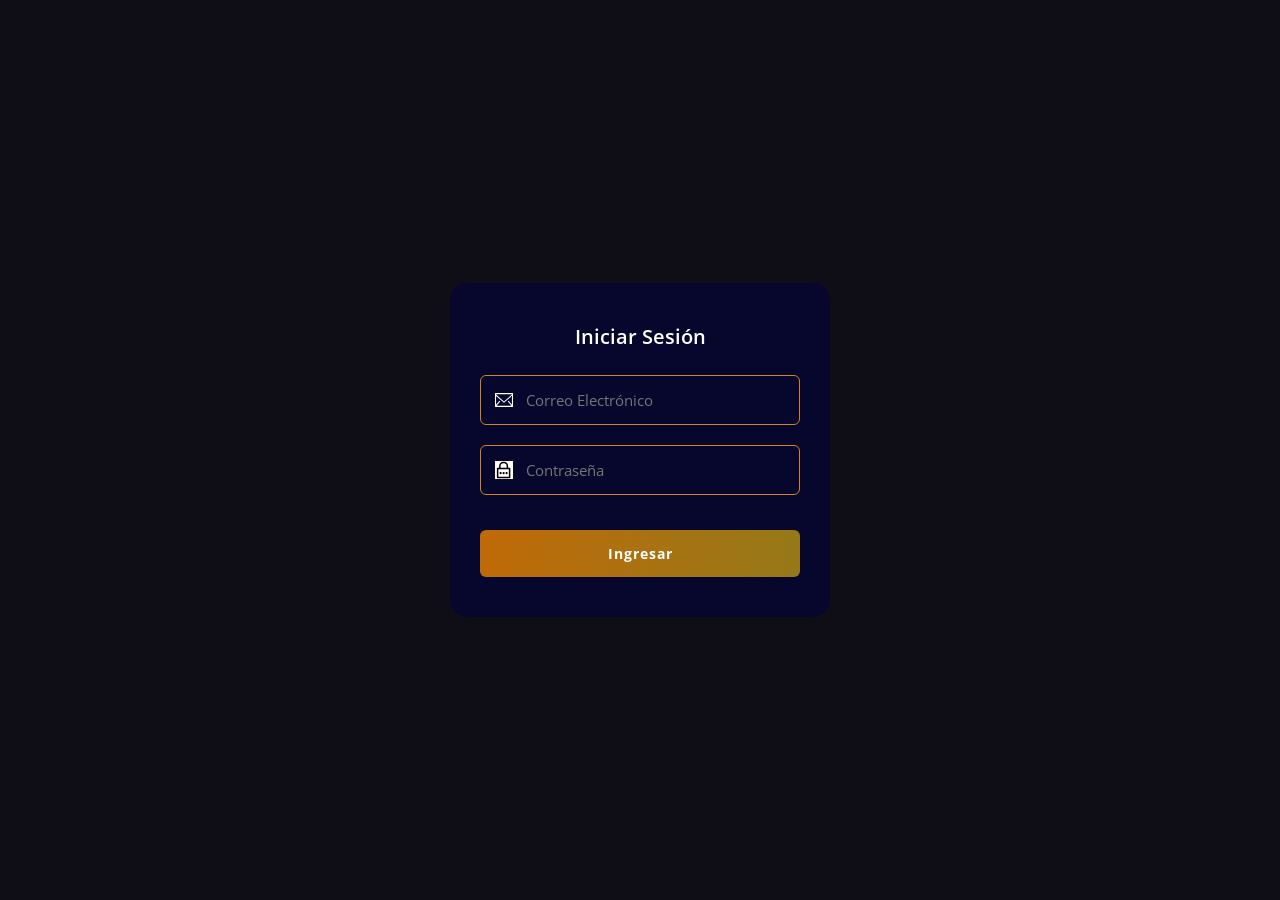
<file: index.html>
<!DOCTYPE html>
<html lang="es">
<head>
    <meta charset="UTF-8">
    <meta name="viewport" content="width=device-width, initial-scale=1.0">
    <link rel="stylesheet" href="css/index_login.css">
    <link rel="preconnect" href="https://fonts.googleapis.com">
    <link rel="preconnect" href="https://fonts.gstatic.com" crossorigin>
    <link href="https://fonts.googleapis.com/css2?family=Open+Sans:ital,wght@0,300..800;1,300..800&display=swap" rel="stylesheet">
    <title>Rincón del Sabor</title>
</head>
<body>
    <div class="sesion-cont">
        <h2>Iniciar Sesión</h2>
        <form action="html/panel_principal.html">
            <div class="campo">
                <div class="entrada">
                    <img src="multimedia/email.svg" alt="Icono email">
                    <input type="text" placeholder="Correo Electrónico">
                </div>
            </div>
            <div class="campo">
                <div class="entrada">
                    <img src="multimedia/password.svg" alt="Icono Contraseña">
                    <input type="password" placeholder="Contraseña">
                </div>
            </div>
            <button type="submit" id="ingresar">Ingresar</button>
        </form>
    </div>
</body>
</html>
</file>
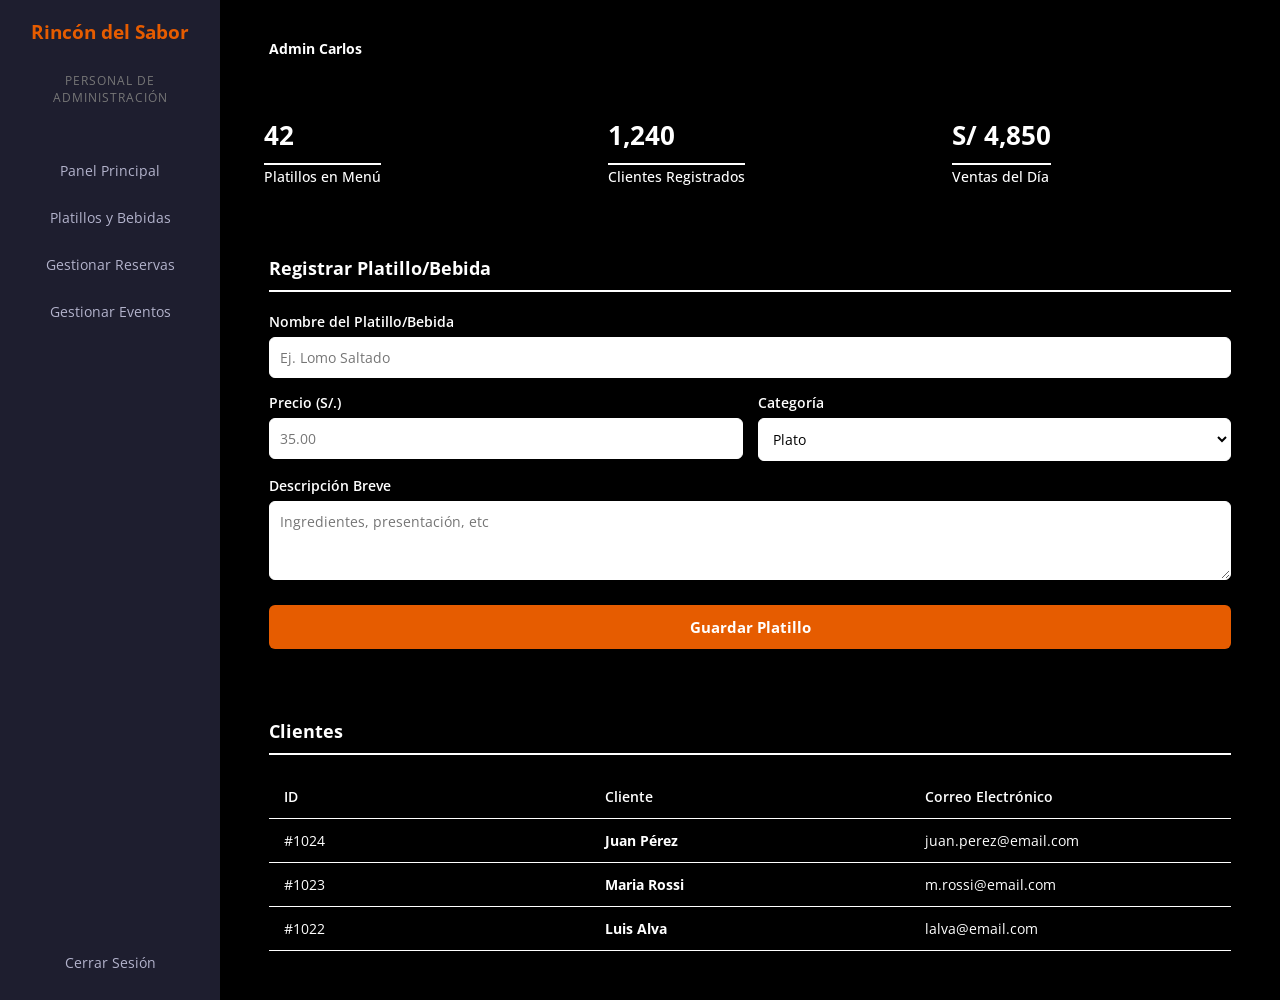
<file: html/panel_principal.html>
<!DOCTYPE html>
<html lang="es">
<head>
    <meta charset="UTF-8">
    <meta name="viewport" content="width=device-width, initial-scale=1.0">
    <title>Administración</title>
    <link rel="stylesheet" href="../css/panel_principal.css">
    <link rel="preconnect" href="https://fonts.googleapis.com">
    <link rel="preconnect" href="https://fonts.gstatic.com" crossorigin>
    <link href="https://fonts.googleapis.com/css2?family=Open+Sans:ital,wght@0,300..800;1,300..800&display=swap" rel="stylesheet">
    <title>Panel</title>
</head>
<body>
    <div class="admin-cont">
        <aside class="sidebar">
            <h2>Rincón del Sabor</h2>
            <div class="sidebar-rol">
                <p>PERSONAL DE ADMINISTRACIÓN</p>
            </div>
            <nav class="sidebar-menu">
                <a href="panel_principal.html">Panel Principal</a>
                <a href="platillos_bebidas.html">Platillos y Bebidas</a>
                <a href="reservas.html">Gestionar Reservas</a>
                <a href="eventos.html">Gestionar Eventos</a>
            </nav>
            <div class="sidebar-footer">
                <a href="../index.html">Cerrar Sesión</a>
            </div>
        </aside>

        <main class="main-cont">
            <header class="top-header">
                <h4>Admin Carlos</h4>
            </header>

            <section class="panel-cards">
                <div class="card">
                    <div class="card-dato">
                        <h3>42</h3>
                        <p>Platillos en Menú</p>
                    </div>
                </div>
                <div class="card">
                    <div class="card-dato">
                        <h3>1,240</h3>
                        <p>Clientes Registrados</p>
                    </div>
                </div>
                <div class="card">
                    <div class="card-dato">
                        <h3>S/ 4,850</h3>
                        <p>Ventas del Día</p>
                    </div>
                </div>
            </section>

            <div class="design-trabajo">
                <section class="bloque-cont">
                    <h3>Registrar Platillo/Bebida</h3>
                    <form class="admin-frm" onsubmit="return false;">
                        <div class="frm">
                            <label>Nombre del Platillo/Bebida</label>
                            <input type="text" id="platillo" placeholder="Ej. Lomo Saltado">
                        </div>
                        <div class="frm-fila">
                            <div class="frm">
                                <label>Precio (S/.)</label>
                                <input type="number" id="precio" min="0" placeholder="35.00">
                            </div>
                            <div class="frm">
                                <label>Categoría</label>
                                <select id="category">
                                    <option value="Plato">Plato</option>
                                    <option value="Bebida">Bebida</option>
                                </select>
                            </div>
                        </div>
                        <div class="frm">
                            <label>Descripción Breve</label>
                            <textarea id="description" rows="3" placeholder="Ingredientes, presentación, etc"></textarea>
                        </div>
                        <button type="submit" class="btn-enviar">Guardar Platillo</button>
                    </form>
                </section>

                <section class="bloque-cont">
                    <h3>Clientes</h3>
                    <div class="tbl-cont">
                        <table class="admin-tbl">
                            <thead>
                                <tr>
                                    <th>ID</th>
                                    <th>Cliente</th>
                                    <th>Correo Electrónico</th>
                                </tr>
                            </thead>
                            <tbody>
                                <tr>
                                    <td data-label="ID">#1024</td>
                                    <td data-label="Cliente"><strong>Juan Pérez</strong></td>
                                    <td data-label="Correo Electrónico">juan.perez@email.com</td>
                                </tr>
                                <tr>
                                    <td data-label="ID">#1023</td>
                                    <td data-label="Cliente"><strong>Maria Rossi</strong></td>
                                    <td data-label="Correo Electrónico">m.rossi@email.com</td>
                                </tr>
                                <tr>
                                    <td data-label="ID">#1022</td>
                                    <td data-label="Cliente"><strong>Luis Alva</strong></td>
                                    <td data-label="Correo Electrónico">lalva@email.com</td>
                                </tr>
                            </tbody>
                        </table>
                    </div>
                </section>
            </div>
        </main>
    </div>
</body>
</html>
</file>
<file: css/index_login.css>
* {
    padding: 0;
    margin: 0;
    box-sizing: border-box;
    font-family: 'Open Sans', sans-serif;
}

body {
    display: grid;        
    min-height: 100vh;
    place-items: center;
    background: #0f0e17; 
    padding: 15px;        
}

.sesion-cont {
    width: 90%;            
    max-width: 380px;      
    background: #07072e; 
    border-radius: 17px;
    text-align: center;
    padding: 40px 30px;
    color: #fff;
    display: flex;
    flex-direction: column;
}

h2 {
    font-size: 20px;
    font-weight: 600;
    margin-bottom: 25px;
}

form {
    display: flex;
    flex-direction: column;
    width: 100%;
}

.campo {
    width: 100%;
    margin-bottom: 20px;
}

.entrada {
    position: relative;
}

input {
    width: 100%;
    outline: none;
    color: #fff;
    padding: 14px 15px;
    padding-left: 45px;
    font-size: 15px;
    background-color: transparent;
    border-radius: 6px;
    border: 1px solid #d48319; 
}

img {
    position: absolute;
    left: 15px; 
    top: 50%;
    transform: translateY(-50%);
    width: 18px;  
    height: 18px; 
    flex-shrink: 0;         
    pointer-events: none;   
    z-index: 2;             
}

#ingresar {
    width: 100%;
    border: 0;
    outline: none;
    margin-top: 15px;
    padding: 14px;
    background: linear-gradient(90deg, #c06a08, #967919); 
    color: #fff;
    font-size: 14px;
    font-weight: bold;
    border-radius: 6px;
    cursor: pointer;
    letter-spacing: 1px;
    transition: opacity 0.5s ease;
    opacity: 0.5;
}

#ingresar:hover {
     opacity: 1;
}

@media (max-width: 1280px) {
    #ingresar {
        opacity: 1;
    }
}

@media (max-width: 768px) {
    .sesion-cont {
        padding: 35px 25px; 
    }
    
    h2 {
        font-size: 18px;
        margin-bottom: 20px;
    }
    #ingresar {
        opacity: 1;
    }
}

@media (max-width: 375px) {
    .sesion-cont {
        padding: 30px 20px; 
        border-radius: 12px;
    }
    
    h2 {
        font-size: 16px;
    }
    
    input, #ingresar {
        padding: 12px;      
        font-size: 14px;   
    }
    
    img {
        left: 12px;         
    }
    
    input {
        padding-left: 38px;
    }
    #ingresar {
        opacity: 1;
    }
}
</file>
<file: css/panel_principal.css>
* {
    margin: 0;
    padding: 0;
    box-sizing: border-box;
    font-family: 'Open Sans', sans-serif;
}

body {
    background-color: black;
    color: #333333;
    overflow-x: hidden;
}

.admin-cont {
    display: grid;
    grid-template-columns: 260px minmax(0, 1fr);
    min-height: 100vh;
}

.sidebar {
    background-color: #1e1e2f;
    color: #ffffff;
    display: flex;
    flex-direction: column;
    padding: 20px;
}

h2 {
    color: #e65c00;
}

.sidebar-rol p {
    font-size: 0.75rem;
    color: #777777;
    letter-spacing: 1px;
    margin: 15px 0 25px 0;
    text-align: center;
}

.sidebar-menu {
    display: flex;
    flex-direction: column;
    gap: 8px;
    flex-grow: 1;
}

a {
    display: flex;
    align-items: center;
    gap: 12px;
    color: #b3b3cc;
    text-decoration: none;
    padding: 12px 15px;
    border-radius: 8px;
    font-size: 0.95rem;
    transition: background-color 0.5s ease, color 0.5s ease;
}

a:hover {
    background-color: #c24d0a;
    color: #ffffff;
}

.main-cont {
    padding: 30px;
    display: flex;
    flex-direction: column;
    gap: 25px;
}

.top-header {
    padding: 15px 25px;
    border-radius: 12px;
    display: flex;
}

h4 {
    font-size: 0.9rem;
    color: #ffffff;
}

.panel-cards {
    display: grid;
    grid-template-columns: repeat(3, minmax(0, 1fr));
    gap: 20px;
}

.card {
    background-color: black;
    padding: 20px;
    border-radius: 12px;
    display: flex;
    align-items: center;
    gap: 20px;
    box-shadow: 0 4px 6px -1px rgba(0,0,0,0.05);
    animation: dezlizarUp 2s ease-out forwards;
}

@keyframes dezlizarUp {
    from {
        opacity: 0;
        transform: translateY(20px);
    }
    to {
        opacity: 1;
        transform: translateY(0);
    }
}

h3 {
    margin-bottom: 20px;
    font-size: 1.1rem;
    border-bottom: 2px solid #ffffff;
    padding-bottom: 10px;
    color: #ffffff;
}

.card-dato h3 { 
    font-size: 1.6rem; 
    margin-bottom: 2px;
    color: #ffffff;
}

.card-dato p { 
    font-size: 0.85rem; 
    font-weight: 500;
    color: #ffffff;
}

.design-trabajo {
    display: grid;
    grid-template-columns: minmax(0, 1fr) minmax(0, 1.3fr);
    gap: 20px;
}

.bloque-cont {
    padding: 25px;
}

.admin-frm {
    display: flex;
    flex-direction: column;
    gap: 15px;
    color: #ffffff;
}

.frm {
    display: flex;
    flex-direction: column;
    gap: 6px;
}

.frm-fila {
    display: flex;
    gap: 15px;
}

.frm-fila .frm {
    flex: 1;
}

.admin-frm label {
    font-size: 0.85rem;
    font-weight: 600;
}

input, select, textarea {
    padding: 10px;
    border: 1px solid #ffffff;
    border-radius: 6px;
    outline: none;
    font-size: 0.9rem;
    background-color: #ffffff;
    transition: border-color 0.3s;
    width: 100%;
}

input:focus, select:focus, textarea:focus {
    border-color: #e65c00;
}

.btn-enviar {
    background-color: #e65c00;
    color: #ffffff;
    border: none;
    padding: 12px;
    border-radius: 6px;
    font-weight: bold;
    cursor: pointer;
    font-size: 0.95rem;
    margin-top: 10px;
    transition: background-color 0.2s ease;
}

.btn-enviar:hover {
    background-color: #ff6f00;
}

.tbl-cont {
    overflow-x: auto;
    width: 100%;
}

.admin-tbl {
    width: 100%;
    border-collapse: collapse;
    text-align: left;
    font-size: 0.9rem;
    color: #ffffff;
    table-layout: fixed;
}

th, td {
    padding: 12px 15px;
    border-bottom: 1px solid #ffffff;
    word-break: break-word;
}

th {
    background-color: black;
    font-weight: 600;
}

@media (max-width: 1280px) {
    .admin-cont {
        grid-template-columns: 220px minmax(0, 1fr);
    }
    
    .sidebar {
        padding: 18px 14px;
    }

    h2 {
        font-size: 1.2rem;
        text-align: center;
    }

    .sidebar-rol {
        font-size: 0.72rem;
        text-align: center;
        margin: 12px 0 20px 0;
    }

    .sidebar-menu a, .sidebar-footer a {
        justify-content: center;
        text-align: center;
        font-size: 0.85rem;
        padding: 10px 12px;
        word-break: break-word;
    }
    
    .sidebar-footer {
        margin-top: auto;
        width: 100%;
    }
    
    .design-trabajo {
        grid-template-columns: 1fr;
    }

    .main-cont {
        padding: 24px;
    }
}

@media (max-width: 768px) {
    .admin-cont {
        display: flex;
        flex-direction: column;
    }
  
    .sidebar {
        padding: 15px;
        border-bottom: 2px solid #e65c00;
    }

    .sidebar-rol {
        display: none;
    }
   
    .sidebar-menu {
        flex-direction: row;
        gap: 8px;
        overflow-x: auto;
        padding: 10px 0;
        scrollbar-width: none; 
    }
    
    .sidebar-menu::-webkit-scrollbar {
        display: none;
    }

    .sidebar-menu a {
        display: block !important;
        font-size: 0.85rem !important; 
        padding: 8px 14px;
        flex-shrink: 0; 
        background-color: rgba(255, 255, 255, 0.05);
    }
    
    .sidebar-footer {
        margin-top: 5px;
    }

    .sidebar-footer a {
        display: flex !important;
        justify-content: center;
        font-size: 0.85rem !important;
        padding: 8px 14px;
        background-color: rgba(255, 255, 255, 0.05);
    }

    .main-cont {
        padding: 15px;
        background-color: #121212; 
    }
    
    .top-header {
        justify-content: center;
        padding: 10px;
    }
    
    .panel-cards {
        grid-template-columns: 1fr;
        gap: 15px;
    }

    .card {
        background-color: #1e1e2f; 
        border: 1px solid #2d2d44;
    }

    .design-trabajo {
        display: flex;
        flex-direction: column;
        gap: 20px;
    }
    
    .bloque-cont {
        background-color: #1e1e2f; 
        border-radius: 12px;
        border: 1px solid #2d2d44;
        padding: 20px 15px;
    }

    .frm-fila {
        flex-direction: column;
        gap: 15px;
    }

    .tbl-cont {
        -webkit-overflow-scrolling: touch;
    }

    .admin-tbl {
        min-width: 550px; 
    }
    
    th {
        background-color: #151522;
    }
}

@media (max-width: 375px) {
    .main-cont {
        padding: 10px;
    }

    .bloque-cont {
        padding: 15px 10px; 
    }

    .card {
        padding: 15px;
    }

    .sidebar {
        padding: 10px;
    }

    .sidebar-menu {
        overflow-x: hidden;
        flex-wrap: wrap;
    }

    .sidebar-menu a, .sidebar-footer a {
        flex: 1 1 100%;
    }

    .admin-tbl, .admin-tbl thead, .admin-tbl tbody, .admin-tbl tr, .admin-tbl th, .admin-tbl td {
        display: block;
    }

    .admin-tbl {
        table-layout: auto;
    }

    .admin-tbl thead {
        display: none;
    }

    .admin-tbl tbody {
        display: flex;
        flex-direction: column;
        gap: 12px;
    }

    .admin-tbl tr {
        border: 1px solid #2d2d44;
        border-radius: 10px;
        padding: 10px 12px;
        background-color: #151522;
    }

    .admin-tbl td {
        padding: 8px 0;
        border-bottom: 1px solid rgba(255, 255, 255, 0.1);
    }

    .admin-tbl td:last-child {
        border-bottom: none;
    }

    .admin-tbl td::before {
        content: attr(data-label);
        display: block;
        margin-bottom: 4px;
        font-weight: 700;
        color: #e65c00;
    }
}
</file>
